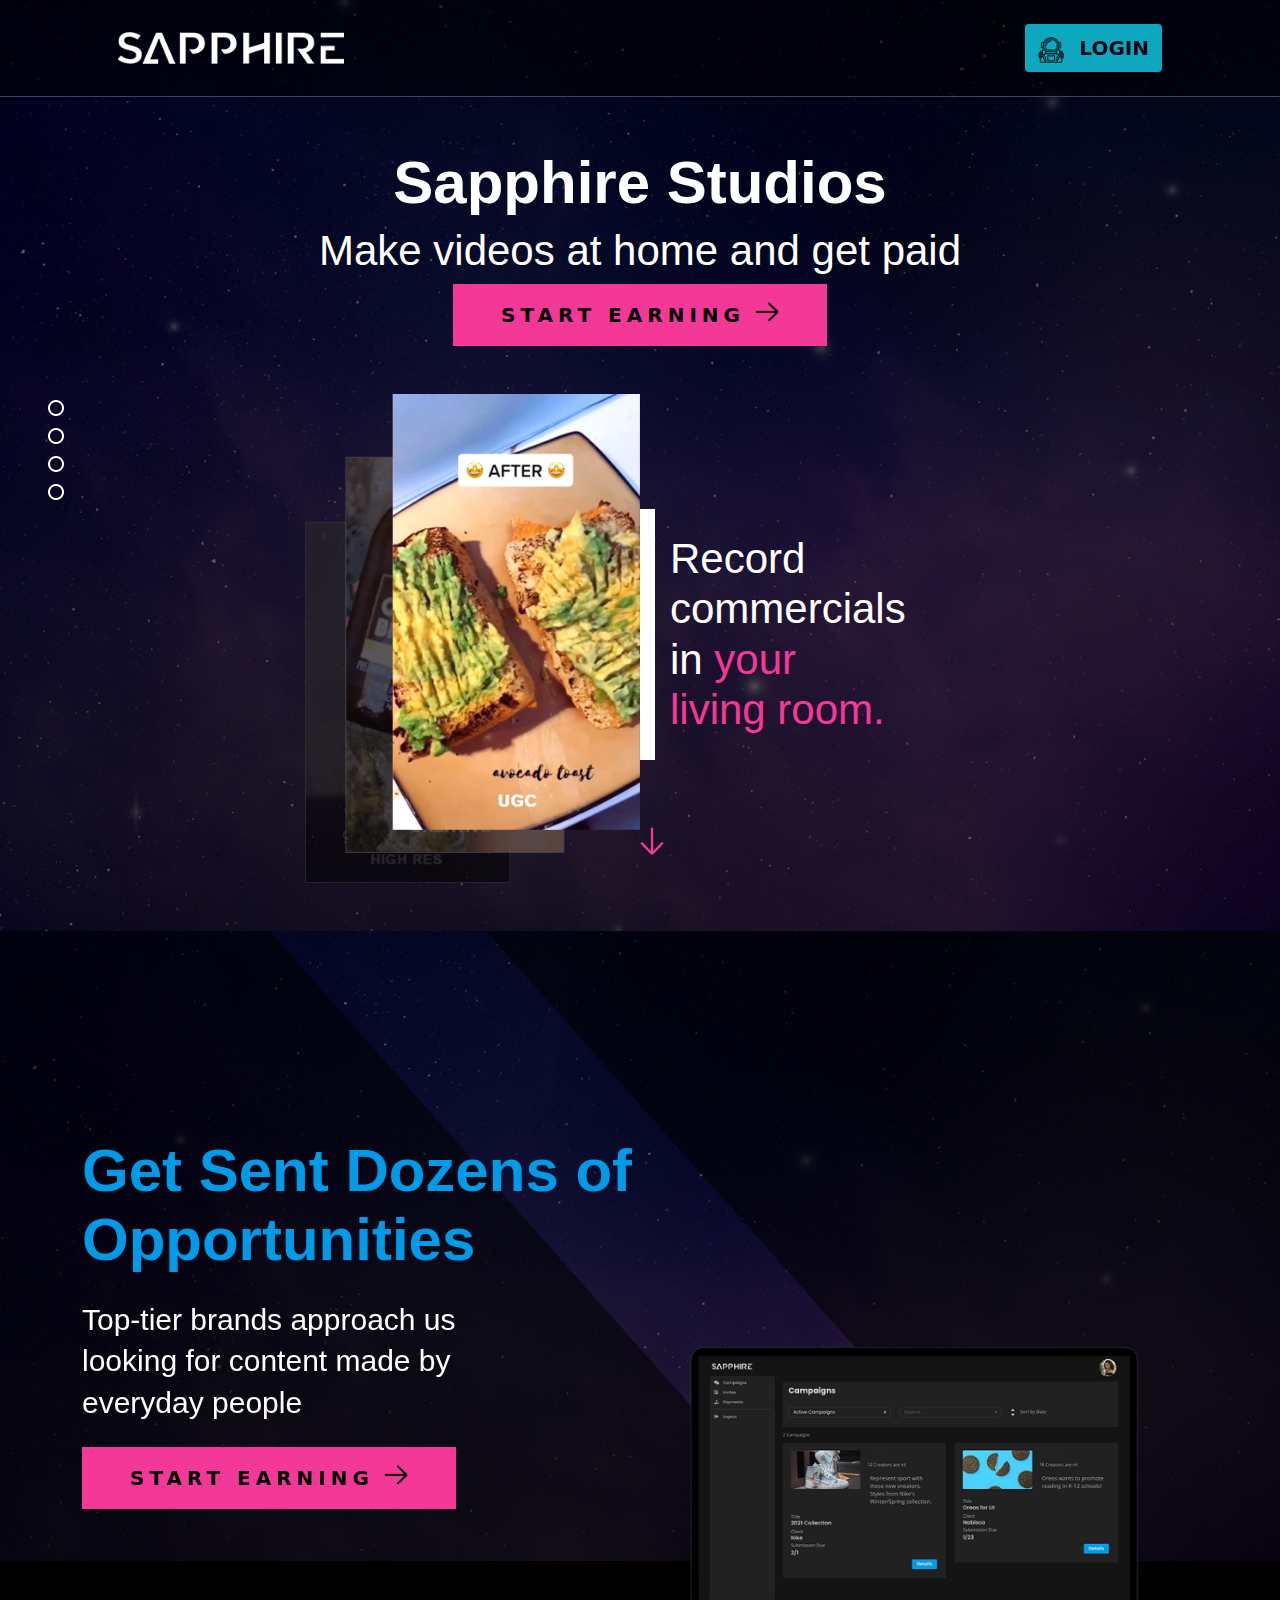
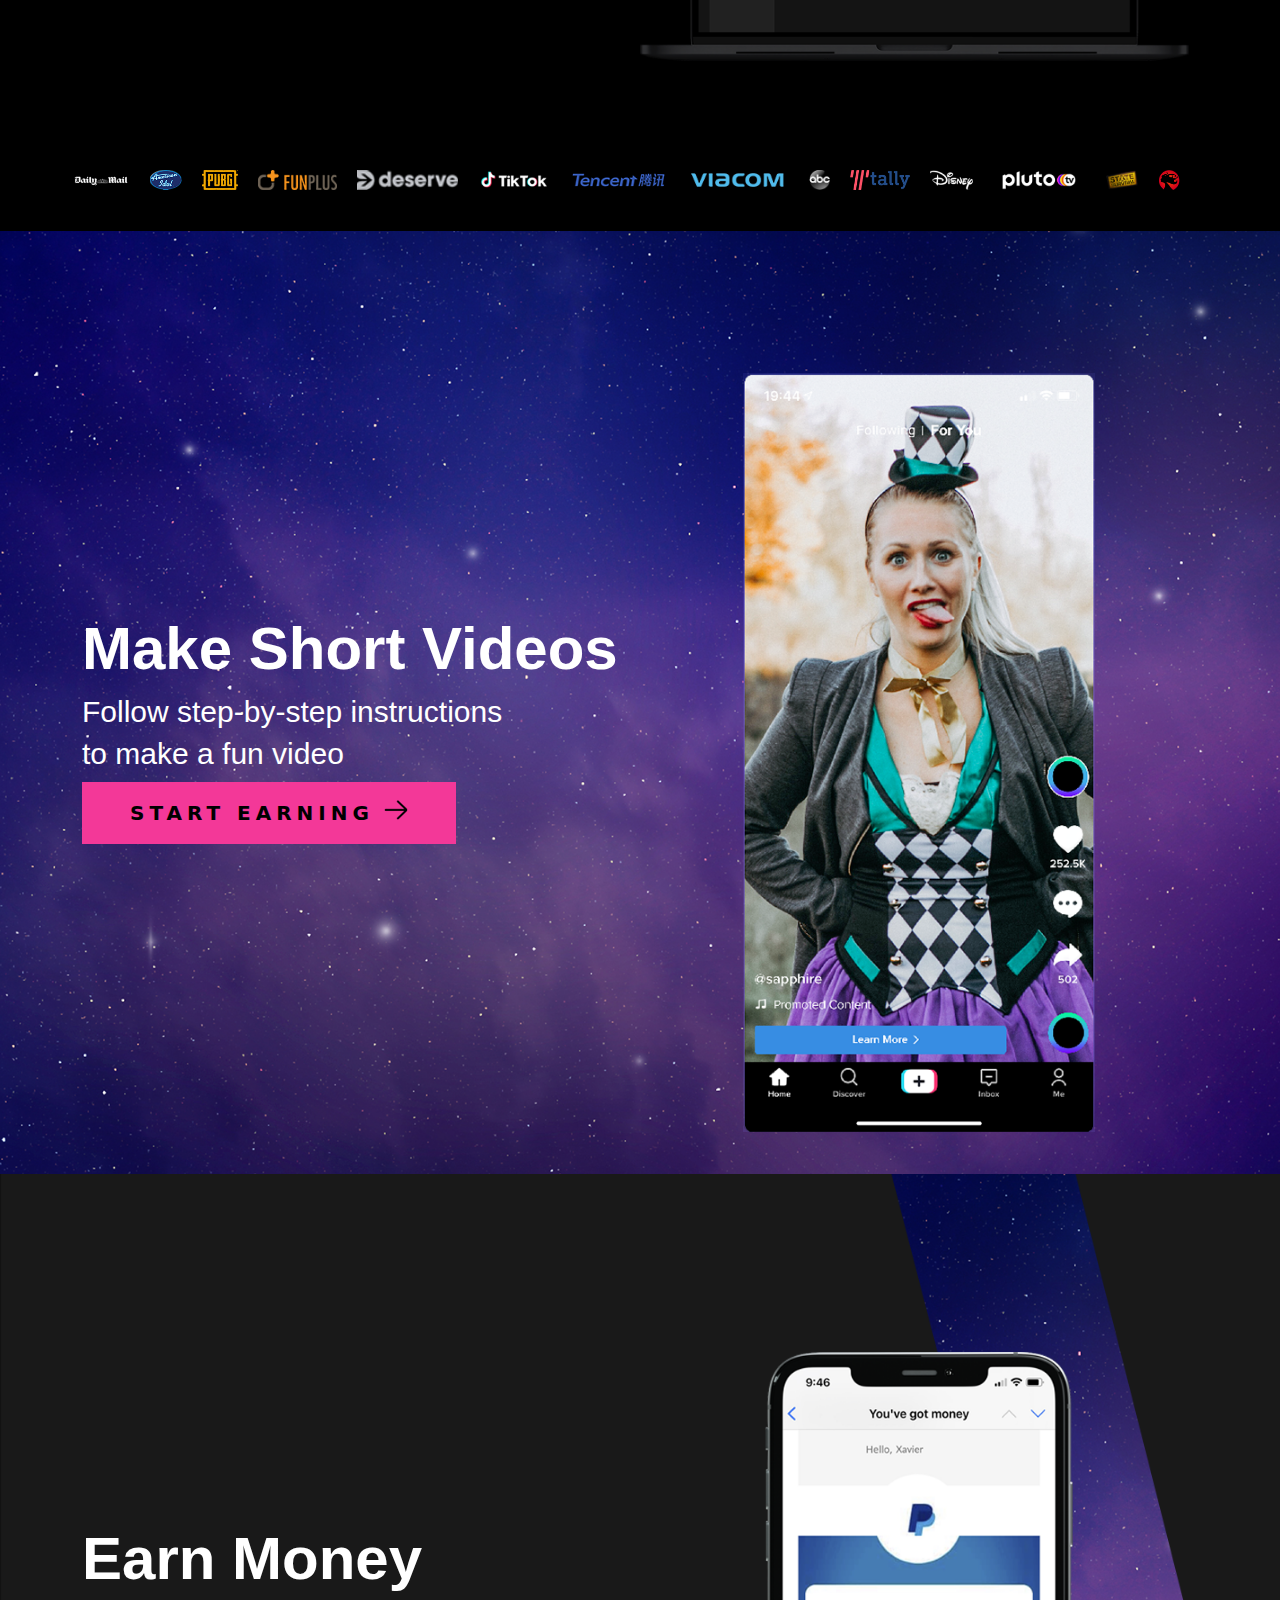
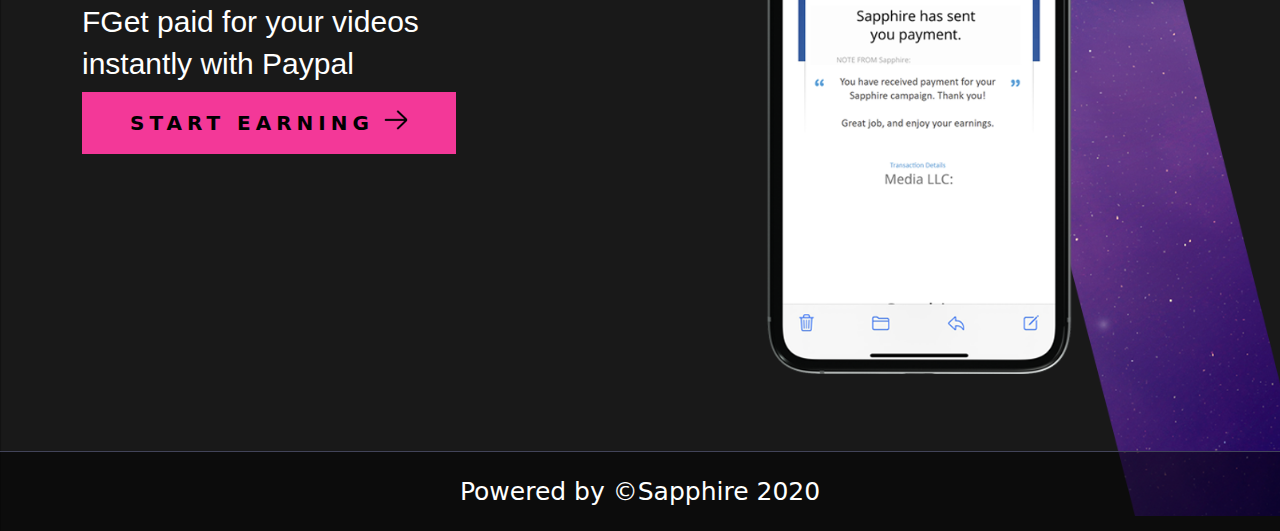
<file: index.html>
<!doctype html>
<html lang="en">

<head>
	<meta charset="utf-8">
	<meta http-equiv="X-UA-Compatible" content="IE=edge">
	<meta name="viewport" content="width=device-width, initial-scale=1">
	<!-- The above 3 meta tags *must* come first in the head; any other head content must come *after* these tags -->
	<meta name="description" content="">
	<meta name="author" content="">
	<link rel="icon" href="bootstrap/favicon.ico">

	<title>Front2Page</title>

	<!-- Bootstrap core CSS -->
	<link href="./bootstrap.css" rel="stylesheet">
	<link href="./main.css" rel="stylesheet">
	<!-- HTML5 shim and Respond.js for IE8 support of HTML5 elements and media queries -->
	<!--[if lt IE 9]>
      <script src="https://oss.maxcdn.com/html5shiv/3.7.3/html5shiv.min.js"></script>
      <script src="https://oss.maxcdn.com/respond/1.4.2/respond.min.js"></script>
    <![endif]-->
</head>

<body>
	<div id="page-wrapper" style="position: relative;">
		<!-- Header -->
		<header id="header" class="fixed-top">
			<div class="container flex justify-content-between align-items-center py-lg-4 py-2 px-4 px-lg-5 ">
				<a href="./index.html"><img class="logo" src="image/logo.png"></a>
				<button class="btn login-button text-uppercase py-2">
					<img src="image/login_button.png" style="width:26px;" class="me-2">
					login
				</button>
			</div>
		</header>
		<div class="position-fixed top-50 translate-middle-y align-self-center start-0 ps-4 ps-sm-5 flex flex-column left-control">
			<div class="list-group" id="list-example">
				<a class="" href="#page1"></a>
				<a class="" href="#page2"></a>
				<a class="" href="#page3"></a>
				<a class="" href="#page4"></a>
			</div>
		</div>
		<a href="#footer" class="bottom-control"><img src="image/arrow-bottom.png" /></a>
		<div id="main" data-bs-spy="scroll" data-bs-target="#list-example" data-bs-offset="0">
			<div class="page" id="page1">
				<div class="container flex flex-column align-items-center text-center py-5 px-4">
					<h1>Sapphire Studios</h1>
					<h2>Make videos at home and get paid</h2>
					<a class="earning px-4 px-lg-5 py-2 py-lg-3 mb-3 mb-sm-4 mb-lg-5" href="./earning.html">start earning</a>
					<div class="flex flex-center flex-wrap">
						<img class="col-sm-6 col-10" src="image/asset1.png"/>
						<h2 class="col-sm-6 col-10 white-quote">
							Record <br/>
							commercials <br/>
							in <span class="primary-color">your <br/>
							living room.</span>
						</h2>
					</div>
				</div>
			</div>
			<div class="page" id="page2">
				<div class="container flex flex-wrap section1 text-center text-lg-start justify-content-center justify-content-lg-start position-relative" style="z-index: 100">
					<div class="col-10 col-lg-7 col-xl-6">
						<div class="flex flex-column h-100 justify-content-center align-items-center align-items-lg-start">
							<h1 class="secondary-color mb-4">Get Sent Dozens
								of Opportunities</h1>
							<h3 class="mb-4 right-padding"> Top-tier brands approach
								us looking for content made
								by everyday people</h3>
							<a class="earning px-4 px-lg-5 py-2 py-lg-3 mb-3 mb-sm-4 mb-lg-5" href="./earning.html">start earning</a>
						</div>
					</div>
					<div class="col-7 col-lg-5 col-xl-6 flex flex-column-reverse">
						<img src="image/asset2.png" style="z-index: 99; width: 100%;"/>
					</div>
				</div>
				<div id="page2-logos" style="z-index: 98">
					<div class="container mx-auto flex justify-content-center min-vw-90 overflow-auto px-4" style="margin: 0 5% 30px 5%">
						<a href="#"><img class="h-full" src="image/link1.png"/></a>
						<a href="#"><img class="h-full" src="image/link2.png"/></a>
						<a href="#"><img class="h-full" src="image/link3.png"/></a>
						<a href="#"><img class="h-full" src="image/link4.png"/></a>
						<a href="#"><img class="h-full" src="image/link5.png"/></a>
						<a href="#"><img class="h-full" src="image/link6.png"/></a>
						<a href="#"><img class="h-full" src="image/link7.png"/></a>
						<a href="#"><img class="h-full" src="image/link8.png"/></a>
						<a href="#"><img class="h-full" src="image/link9.png"/></a>
						<a href="#"><img class="h-full" src="image/link10.png"/></a>
						<a href="#"><img class="h-full" src="image/link11.png"/></a>
						<a href="#"><img class="h-full" src="image/link12.png"/></a>
						<a href="#"><img class="h-full" src="image/link13.png"/></a>
						<a href="#"><img class="h-full" src="image/link14.png"/></a>
					</div>
				</div>
			</div>
			<div class="page" id="page3">
				<div class="container flex flex-wrap section1 text-center text-lg-start justify-content-center justify-content-lg-start">
					<div class="col-10 col-lg-7 col-xl-6">
						<div class="flex flex-column h-100 justify-content-center align-items-center align-items-lg-start">
							<h1 class="title">Make Short Videos</h1>
							<h3 class="right-padding">Follow step-by-step instructions
								to make a fun video</h3>
							<a class="earning px-4 px-lg-5 py-2 py-lg-3 mb-3 mb-sm-4 mb-lg-5" href="./earning.html">start earning</a>
						</div>
					</div>
					<div class="col-10 col-lg-5 col-xl-6 flex justify-content-center">
						<img style="max-height: 90%;" class="align-self-center" src="image/asset3.png"/>
					</div>
				</div>
			</div>
			<div class="page" id="page4">
				<div class="container flex flex-wrap section1 text-center text-lg-start justify-content-center justify-content-lg-start">
					<div class="col-10 col-lg-7 col-xl-6">
						<div class="flex flex-column h-100 justify-content-center align-items-center align-items-lg-start">
							<h1 class="title">Earn Money</h1>
							<h3 class="right-padding">FGet paid for your videos
								instantly with Paypal</h3>
							<a class="earning px-4 px-lg-5 py-2 py-lg-3 mb-3 mb-sm-4 mb-lg-5" href="./earning.html">start earning</a>
						</div>
					</div>
					<div class="col-10 col-lg-5 col-xl-6 flex justify-content-center align-items-center">
						<img style="max-height: 80%;" class="align-self-center" src="image/asset4.png"/>
					</div>
				</div>
				<div id="footer">
					<span>Powered by ©Sapphire 2020</span>
				</div>
			</div>
		</div>
	</div> <!-- /container -->


	<!-- Bootstrap core JavaScript
		================================================== -->
	<!-- Placed at the end of the document so the pages load faster -->

	<script src="./bootstrap.js"></script>
</body>

</html>
</file>
<file: main.css>
/* @import url('https://fonts.googleapis.com/css?family=SofiaPro%20ExtraLight');
@import url('https://fonts.googleapis.com/css?family=SofiaPro%20Bold');
@import url('https://fonts.googleapis.com/css?family=SofiaPro%20ExtraLight');
@import url('https://fonts.googleapis.com/css?family=SofiaPro%20ExtraLight');
@import url('https://fonts.googleapis.com/css?family=SofiaPro%20ExtraLight');
@import url('https://fonts.googleapis.com/css?family=SofiaPro%20ExtraLight'); */
#page-wrapper{
    position: relative;
}
.primary-color{
    color: #f33898;
}
.secondary-color{
    color: #009ae6;
}
header{
    z-index: 50;
    border-bottom: solid 1px #424459;
    background-color: rgba(0, 0, 0, 0.486);
}
div.left-control{
    z-index: 101;
}
div.left-control a{
    margin:6px 0;
    content:url(image/left-icon.png)
}
div.left-control a:hover{
    margin:6px 0;
    content:url(image/left-icon-selected.png)
}
div.left-control a:active{
    margin:6px 0;
    content:url(image/left-icon-selected.png)
}
div.left-control a.active{
    margin:6px 0;
    content:url(image/left-icon-selected.png)
}
a.bottom-control{
    z-index: 50;
    position:fixed;
    bottom:5%;
    left:50%;
}
header .logo{
    height: 32px;
}
#footer {
    position: absolute;
    bottom: 0;
    width: 100%;
    height:80px;
    display: flex;
    justify-content: center;
    align-items: center;
    padding:0 10%;
    border-top: solid 1px #424459;
    background-color: rgba(0, 0, 0, 0.486);
}
#footer span{
    color: white;
    font-size: 25px;;
}
button.login-button {
    background-color: #0da8bf;
    font-size: 20px;
    color:#050716;
    font-weight: 600;
}
main{
    z-index: 50;
}
div.page{
    position: relative;
    width:100%;
    min-height: 100vh;
    padding-top:100px;
    align-items: center;
}
div#page1{
    background-image: url("image/back1.png");
    background-size:cover;
}
div#page2{
    background-image: url("image/back2.png");
    background-size:cover;
}
div#page3{
    background-image: url("image/back3.png");
    background-size:cover;
}
div#page4{
    background-image: url("image/back4.png");
    background-size:cover;
    padding-bottom: 80px;
}
#page2 .section1{
    min-height:70vh;
}
#page2-laptop{
    z-index: 20;
    position: absolute;
    right:2vw;
    bottom: 20vh;
    width:50%;
}
#page2-logos{
    z-index: 10;
    position: absolute;
    display: flex;
    flex-direction: column-reverse;
    margin:auto;
    width:100%;
    bottom:0;
    background-color: black;
    height: 30vh;
    min-height: 200px;
}
#page2-logos a{
    margin: 10px;
    display: inline-block;
}
#page2-logos img{
    height: 20px;
}


h1,h2,h3,h4{
    color: white;
    font-family: sofia-pro, sans-serif;
}
h1{
    font-weight: bold;
    font-size: 60px;
    line-height: 116%;
}

h2{
    font-size: 42px;
}
h3{
    font-weight: 300;
    font-size: 30px;
    line-height: 138.5%;
}
h4{
    font-size: 35px;
}
p, label, input{
    font-size: 20px;
}


a.earning{
    text-decoration: none;
    color: black;
    text-transform: uppercase;
    max-width: 400px;
    text-align: center;
    font-weight: bolder;
    font-size: 20px;
    background-color: #f33898;
    border:none;
    letter-spacing: 5px;
}
a.earning::after{
    content: url(image/right-arrow.png);
    align-self: center;
    height:25px;
    margin-left:10px;
}
.flex{
    display: flex;
}
.flex-center{
    justify-content: center;
    align-items: center;
}
.white-quote{
    text-align: left;
    border-left: 15px solid white;
    padding:25px 15px;
}
.right-padding{
    padding-right:20%;
}
@media only screen and (max-width: 992px){
    h1{
        font-size: 50px;
    }
    h2{
        font-size: 35px;
    }
    h3{
        font-size: 25px;
    }
    p, label, input{
        font-size: 15px;
    }
    #page2 .section1{
        padding-bottom:20vh;
    }

    a.earning{
        max-width: 300px;
        letter-spacing: 3px;
    }
    header .logo{
        height:30px;
    }
    div.left-control{
        left:2%;
    }

    #page2-logos img{
        /*height: 20px;*/
    }

}
@media only screen and (max-width: 992px){
    .right-padding{
        padding-right:0;
    }
}
@media only screen and (max-width: 576px) {
    .white-quote{
        text-align: center;
        border:none;
    }
}
</file>
